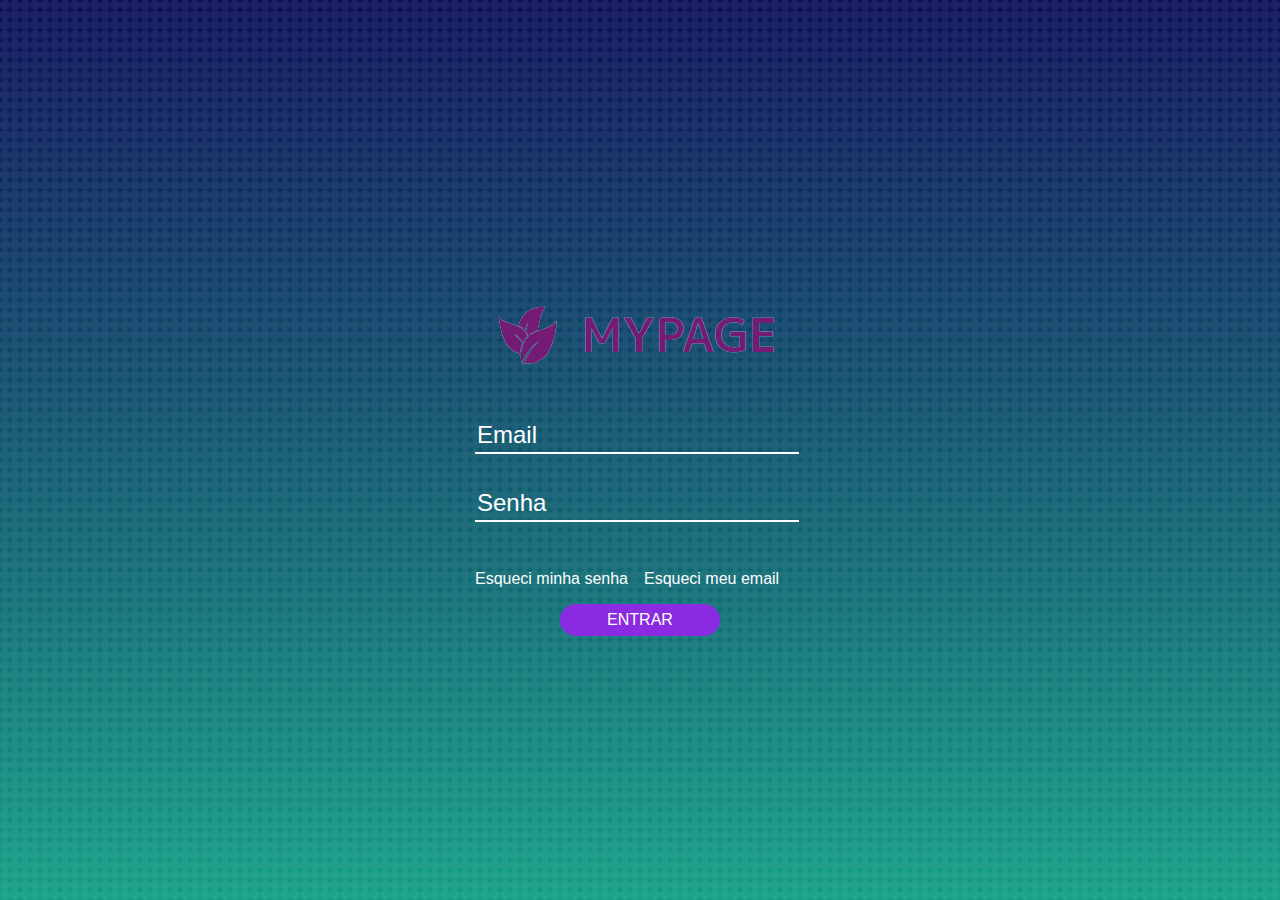
<file: index.html>
<!DOCTYPE html>
<html lang="pt-br">
<head>
    <meta charset="UTF-8">
    <meta http-equiv="X-UA-Compatible" content="IE=edge">
    <meta name="viewport" content="width=device-width, initial-scale=1.0">
    <link rel="stylesheet" href="./css/estyle.css">
    <title>Login</title>
</head>
<body>
    <div class="container">

        <!--login-->
        <div class="login">
            <form class="formulario" action="">
                <div class="imagem"><img src="./img/horizontal_on_white_by_logaster-removebg-preview.png" alt="logo"></div>
                <label class="login-label" for="Email">
                    <input id="email" type="text" placeholder="Email">
                </label>
                <label id="senha" class="login-label" for="senha">
                    <input type="text" placeholder="Senha">
                </label>
                <div class="div-alterar-dados">
                    <div id="especifico">
                        <p class="alterar-dados senha"><a href="#">Esqueci minha senha</a></p>
                    </div>
                    <div>
                        <p class="alterar-dados"><a href="#">Esqueci meu email</a></p>
                    </div>
                </div>
            </form>
            <div class="button">
                <button id="entrar" onclick="exibir_mensagem();"><a href="./formulario/index-final.html">Entrar</a></button>
            </div>
        </div>

        <!--cadastro-->
        <!--<div class="cadastro">

        </div>
    </div>-->
    <script src="./js/script.js"></script>
</body>
</html>
</file>
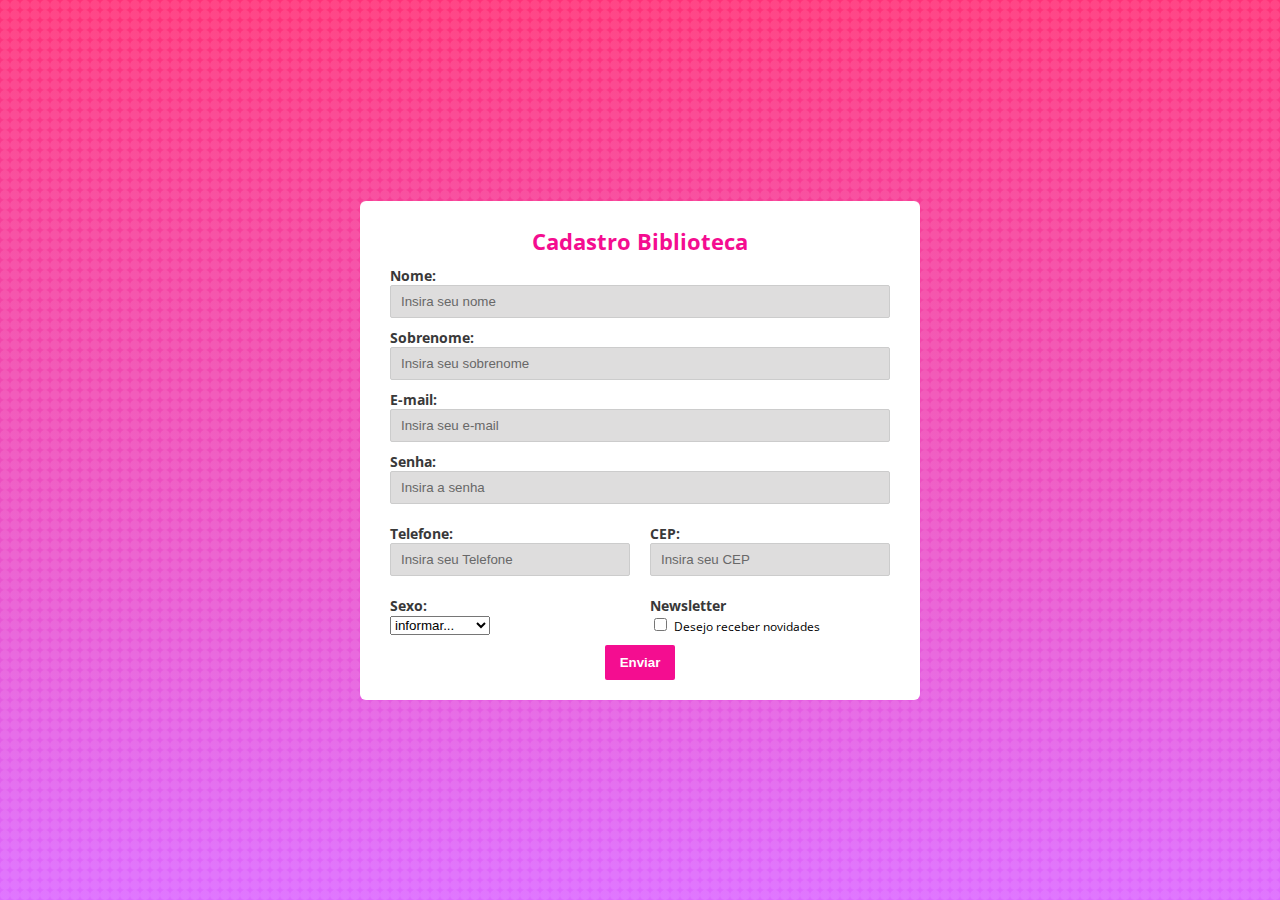
<file: formulario/index.html>
<!DOCTYPE html>
<html lang="en">
  <head>
    <meta charset="UTF-8" />
    <meta name="viewport" content="width=device-width, initial-scale=1.0" />
    <meta http-equiv="X-UA-Compatible" content="ie=edge" />
    <title>Cadastro | Biblioteca</title>
    <link rel="stylesheet" href="estilo.css" />
    <link
      href="https://fonts.googleapis.com/css?family=Open+Sans:300,400,700,800&display=swap"
      rel="stylesheet"
    />
  </head>
  <body>
    <div class="wrapper">
      <!-- Formulário -->
      <form action="" id="formulario" method="POST">
        <legend>
          Cadastro Biblioteca
        </legend>
        <div class="input-group">
          <label for="nome">Nome:</label>
          <input type="text" id="nome" placeholder="Insira seu nome" />
        </div>
        <div class="input-group">
          <label for="sobrenome">Sobrenome:</label>
          <input
            type="text"
            id="sobrenome"
            placeholder="Insira seu sobrenome"
          />
        </div>
        <div class="input-group">
          <label for="email">E-mail:</label>
          <input type="email" id="email" placeholder="Insira seu e-mail" />
        </div>
        <div class="input-group">
          <label for="senha">Senha:</label>
          <input type="password" id="senha" placeholder="Insira a senha" />
        </div>
        <div class="colunas">
          <div class="input-group">
            <label for="telefone">Telefone:</label>
            <input
              type="text"
              id="telefone"
              placeholder="Insira seu Telefone"
            />
          </div>
          <div class="input-group">
            <label for="cep">CEP:</label>
            <input type="text" id="cep" placeholder="Insira seu CEP" />
          </div>
        </div>
        <div class="colunas">
          <div class="input-group">
            <label for="sexo">Sexo:</label>
            <select name="sexo" id="sexo">
              <option value="">informar...</option>
              <option value="m">Masculino</option>
              <option value="f">Feminino</option>
              <option value="x">Não informar</option>
            </select>
          </div>
          <div class="input-group">
            <label for="newsletter">Newsletter</label>
            <input type="checkbox" id="newsletter" />
            <small>Desejo receber novidades</small>
          </div>
        </div>
        <div class="footer">
          <button type="button" class="botao">Enviar</button>
        </div>
      </form>
    </div>
  </body>
</html>
</file>
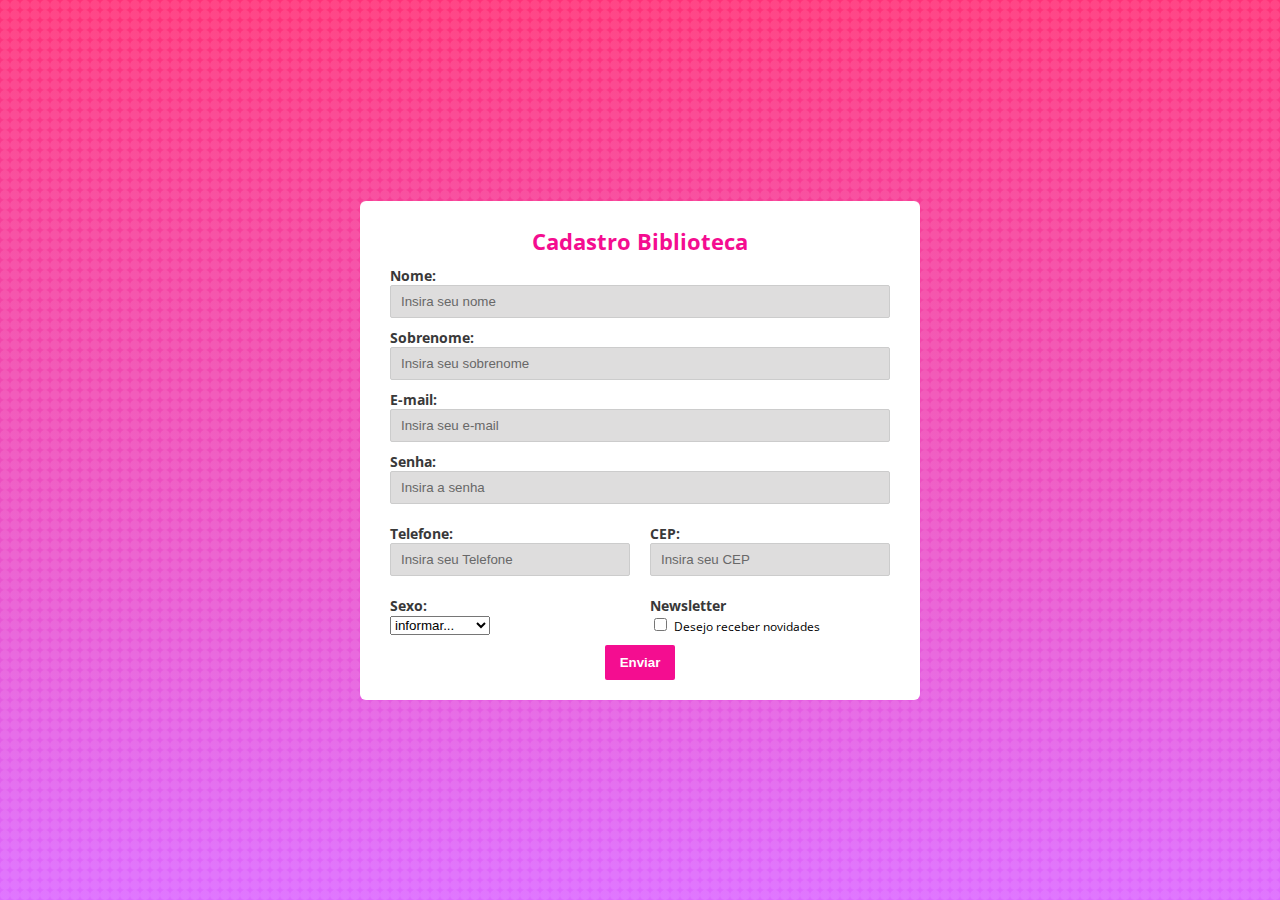
<file: formulario/index-final.html>
<!DOCTYPE html>
<html lang="en">
  <head>
    <meta charset="UTF-8" />
    <meta name="viewport" content="width=device-width, initial-scale=1.0" />
    <meta http-equiv="X-UA-Compatible" content="ie=edge" />
    <title>Cadastro | Biblioteca</title>
    <link rel="stylesheet" href="estilo.css" />
    <link
      href="https://fonts.googleapis.com/css?family=Open+Sans:300,400,700,800&display=swap"
      rel="stylesheet"
    />
  </head>
  <body>
    <div class="wrapper">
      <!-- Formulário -->
      <form action="" id="formulario" method="POST" name="formulario">
        <legend>
          Cadastro Biblioteca
        </legend>
        <div class="input-group">
          <label for="nome">Nome:</label>
          <input
            type="text"
            id="nome"
            name="nome"
            placeholder="Insira seu nome"
          />
        </div>
        <div class="input-group">
          <label for="sobrenome">Sobrenome:</label>
          <input
            type="text"
            id="sobrenome"
            placeholder="Insira seu sobrenome"
          />
        </div>
        <div class="input-group">
          <label for="email">E-mail:</label>
          <input type="email" id="email" placeholder="Insira seu e-mail" />
        </div>
        <div class="input-group">
          <label for="senha">Senha:</label>
          <input type="password" id="senha" placeholder="Insira a senha" />
        </div>
        <div class="colunas">
          <div class="input-group">
            <label for="telefone">Telefone:</label>
            <input
              type="text"
              id="telefone"
              placeholder="Insira seu Telefone"
            />
          </div>
          <div class="input-group">
            <label for="cep">CEP:</label>
            <input type="text" id="cep" placeholder="Insira seu CEP" />
          </div>
        </div>
        <div class="colunas">
          <div class="input-group">
            <label for="sexo">Sexo:</label>
            <select name="sexo" id="sexo">
              <option value="">informar...</option>
              <option value="m">Masculino</option>
              <option value="f">Feminino</option>
              <option value="x">Não informar</option>
            </select>
          </div>
          <div class="input-group">
            <label for="newsletter">Newsletter</label>
            <input type="checkbox" id="newsletter" />
            <small>Desejo receber novidades</small>
          </div>
        </div>
        <div class="footer">
          <button type="button" class="botao" onclick="validar()">
            Enviar
          </button>
        </div>
      </form>

      <script src="../js/script.js"></script>
    </div>
  </body>
</html>
</file>
<file: css/estyle.css>
*/ {
    margin: 0;
    padding: 0;
}

body{
    overflow: hidden;
    margin: 0;
}

.container{
    font-family: 'Lucida Sans', 'Lucida Sans Regular', 'Lucida Grande', 'Lucida Sans Unicode', Geneva, Verdana, sans-serif;
    background-image: url("../img/diamond-sunset.svg");
    height: 100vh;
    justify-content: center;
    align-items: center;
    display: flex;
    max-width: 120rem;
}

.login{
    justify-content: center;
    display: grid;
    align-items: center;
}

.formulario{
    position: relative;
    width: 100%;
}

.login-label{
    display: block;
    border: rebeccapurple;
}

.login-label input{
    width: 20rem;
    height: 2rem;
    margin-bottom: 2rem;
    border-top: 0;
    border-left: 0;
    border-right: 0;
    border-color: white;
    background-color: transparent;
    font-size: 1.5rem;
    color: white;
}

::-webkit-input-placeholder{
    color: white;
    font-size: 1.5rem;
    box-shadow: 0;
}

input:focus{
    box-shadow: 0,0,0,0;
    outline: 0;
}

.div-alterar-dados{
    display: flex;
    margin-left: 0;
}

.alterar-dados a{
    color: white;
    text-decoration: none;
}

.senha{
    padding-right: 1rem;
}

.button{
    display: flex;
    justify-content: center;
    align-items: center;
}

.button button{
    width: 10rem;
    height: 2rem;
    border-radius: 2rem;
    font-size: 1rem;
    border-color: transparent;
    background-color: blueviolet;
    cursor: pointer;
}

.button button a{
    color: white;
    text-transform: uppercase;
    text-decoration: none;
}


/*media screem*/
@media (max-width:557px) {

    .imagem{
        width: 200px;
        margin-left: 9%;
    }

    .imagem img{
        width: 100%;
    }

    .login-label input{
        width: 15rem;
        height: 1.5rem;
        font-size: 1.25rem;
        margin-bottom: 1.5rem;
    }

    .alterar-dados{
        font-size: 80%;
    }

    ::-webkit-input-placeholder{
        box-shadow: 0;
        color: white;
        font-size: 1.25rem;
    }

    .div-alterar-dados{
        display: grid;
        text-align: center;
        justify-content: center;
        align-items: center;
    }

    #especifico{
        justify-content: center;
        display: flex;
    }

    .senha{
        margin-right: 0;
        margin-left: 15px;
    }

    .button button{
        width: 6rem;
        height: 1.5rem;
        border-radius: 1rem;
        font-size: 0.8rem;
    }
}

@media (max-width:390px) {

    .imagem{
        width: 150px;
        margin-left: 5%;
    }

    .imagem img{
        width: 100%;
    }

    .login-label input{
        width: 10rem;
        height: 1.5rem;
        font-size: 1rem;
        margin-bottom: 1rem;
    }

    .alterar-dados{
        font-size: 70%;
    }

    ::-webkit-input-placeholder{
        color: white;
        font-size: 1rem;
        box-shadow: 0;
    }

    .senha{
        margin-right: 0;
    }

    .button button{
        width: 4rem;
        height: 1rem;
        border-radius: 0.5rem;
        font-size: 0.6rem;
    }
}
</file>
<file: formulario/estilo.css>
html,
:root {
  height: 100%;
}
input {
  box-sizing: border-box;
  outline: none;
}
body {
  background: url(../formulario/diamond.svg);
  background-size: 100%;
  margin: 0;
  height: 100%;
  font-family: "Open Sans", sans-serif;
  font-size: 14px;
}
.wrapper {
  display: flex;
  align-items: center;
  justify-content: center;
  height: 100%;
}
#formulario {
  width: 500px;
  min-height: 400px;
  background: #fff;
  border-radius: 6px;
  padding: 20px 30px;
}
#formulario legend {
  color: #f40d90;
  font-weight: bold;
  text-align: center;
  margin: 5px 0;
  font-size: 22px;
}
.input-group {
  margin: 10px 0;
}
.input-group label {
  display: block;
  font-size: 14px;
  font-weight: bold;
  color: #393939;
  cursor: pointer;
}

.input-group input:not([type="checkbox"]) {
  background: #dedddd;
  border: 1px solid #cccccc;
  border-radius: 2px;
  padding: 8px 10px;
  display: block;
  width: 100%;
}
.input-group input:focus {
  border-color: #20b2aa;
}

.input-group input::placeholder {
  color: #686868;
  font-weight: 300;
}
.colunas {
  display: flex;
  justify-content: space-between;
  align-items: center;
}
.colunas .input-group {
  width: 48%;
}
.footer {
  text-align: center;
}
.botao {
  background:#f40d90;
  border-radius: 2px;
  padding: 10px 15px;
  border: none;
  color: #fff;
  font-weight: bold;
  cursor: pointer;
}
.botao:hover {
  background: #5988bd;
}
</file>
